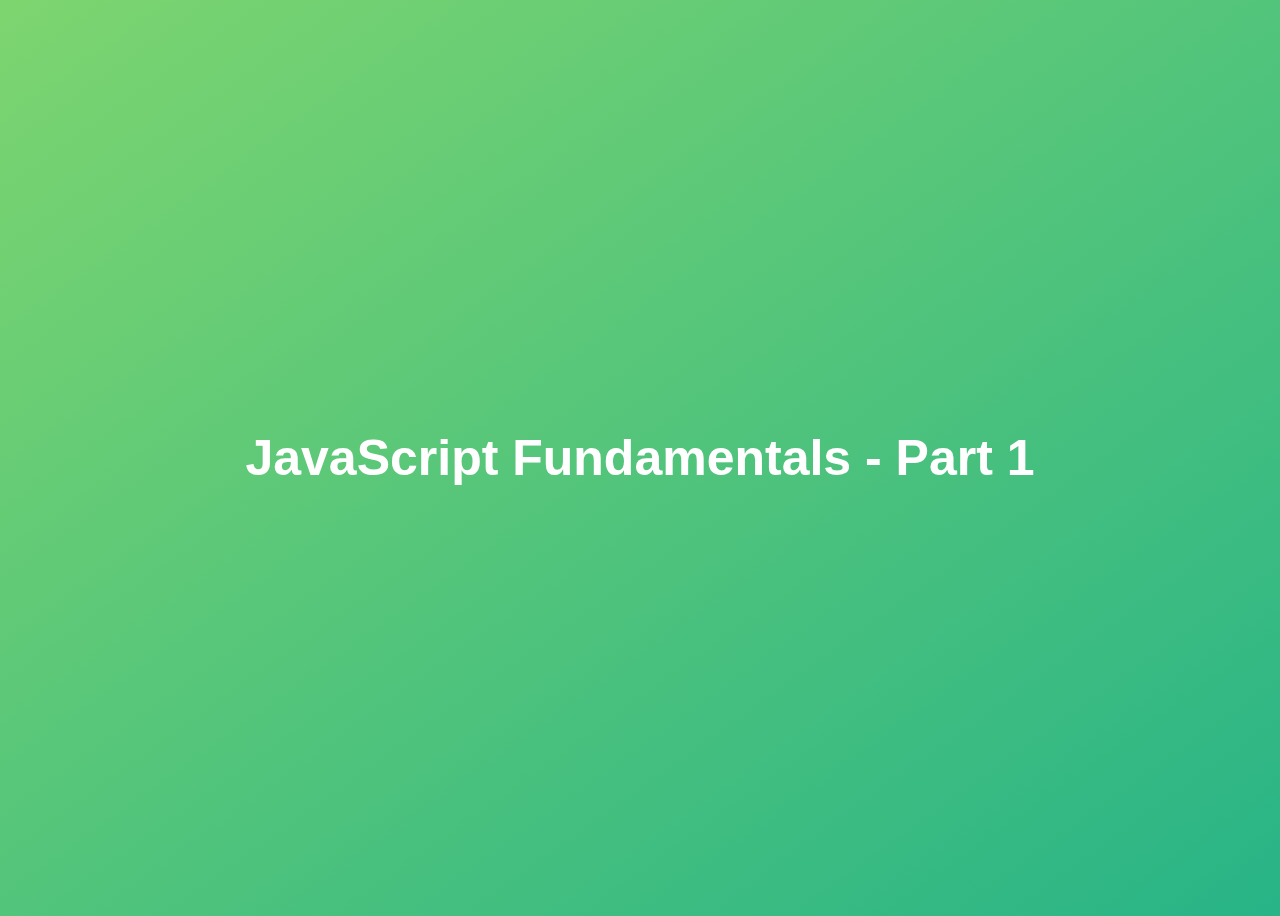
<file: 01-Fundamentals/index.html>
<!DOCTYPE html>
<html lang="en">
  <head>
    <meta charset="UTF-8" />
    <meta name="viewport" content="width=device-width, initial-scale=1.0" />
    <meta http-equiv="X-UA-Compatible" content="ie=edge" />
    <title>JavaScript Fundamentals – Part 1</title>
    <style>
        body {
            height: 100vh;
            display: flex;
            align-items: center;
            background: linear-gradient(to top left, #28b487, #7dd56f);
        }
        h1 {
            font-family: sans-serif;
            font-size: 50px;
            line-height: 1.3;
            width: 100%;
            padding: 30px;
            text-align: center;
            color: white;
        }
    </style>
    </head>
    <body>
        <h1>JavaScript Fundamentals - Part 1</h1>
        <script src="script.js"></script>
    </body>
</html>
</file>
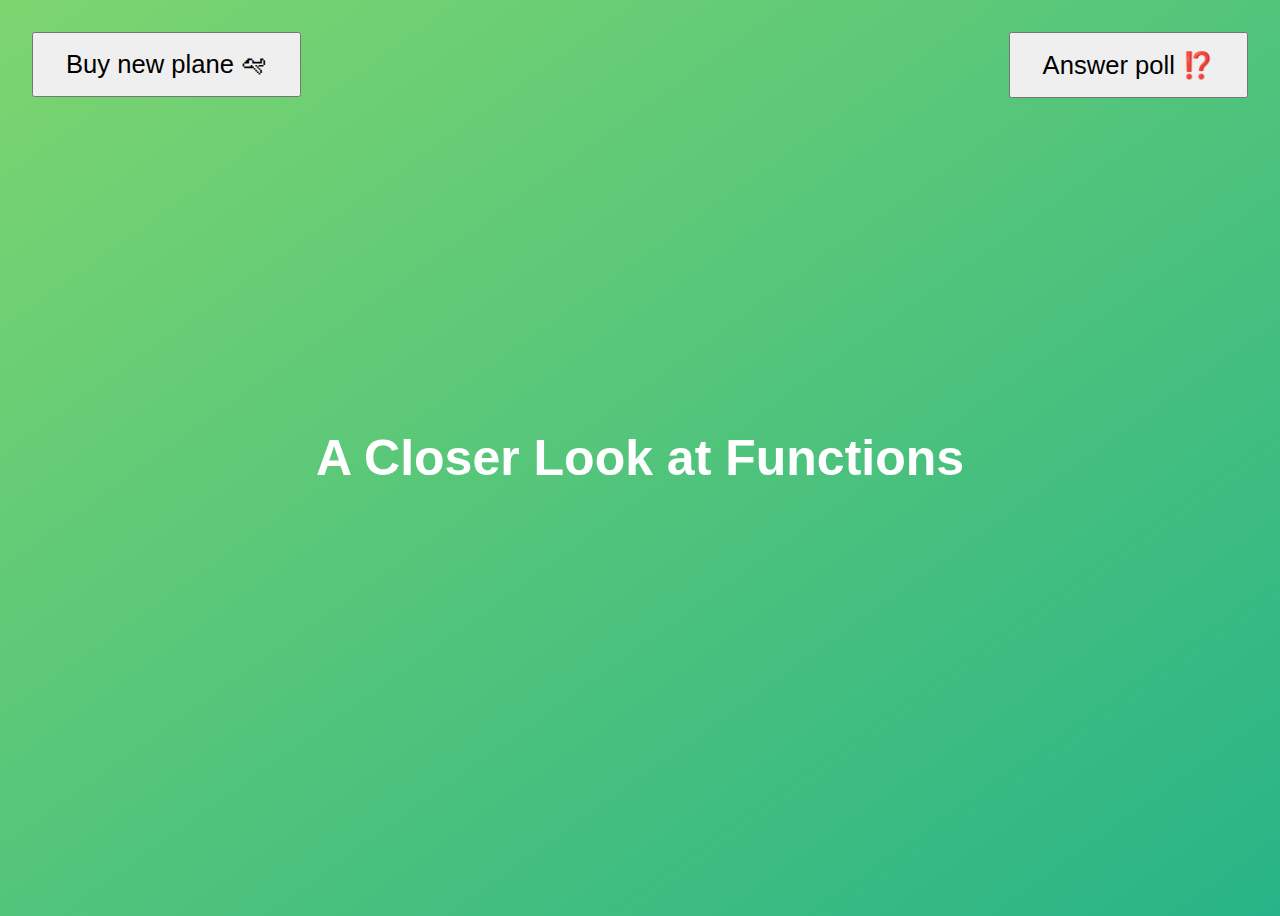
<file: 5-more_functions/index.html>
<!DOCTYPE html>
<html lang="en">
  <head>
    <meta charset="UTF-8" />
    <meta name="viewport" content="width=device-width, initial-scale=1.0" />
    <meta http-equiv="X-UA-Compatible" content="ie=edge" />
    <title>A Closer Look at Functions</title>
    <style>
      body {
        height: 100vh;
        display: flex;
        align-items: center;
        background: linear-gradient(to top left, #28b487, #7dd56f);
      }
      h1 {
        font-family: sans-serif;
        font-size: 50px;
        line-height: 1.3;
        width: 100%;
        padding: 30px;
        text-align: center;
        color: white;
      }
      .buy,
      .poll {
        font-size: 1.6rem;
        padding: 1rem 2rem;
        position: absolute;
        top: 2rem;
      }
      .buy {
        left: 2rem;
      }
      .poll {
        right: 2rem;
      }
    </style>
  </head>
  <body>
    <h1>A Closer Look at Functions</h1>
    <button class="buy">Buy new plane 🛩</button>
    <button class="poll">Answer poll ⁉️</button>
    <script src="bind.js"></script>
  </body>
</html>
</file>
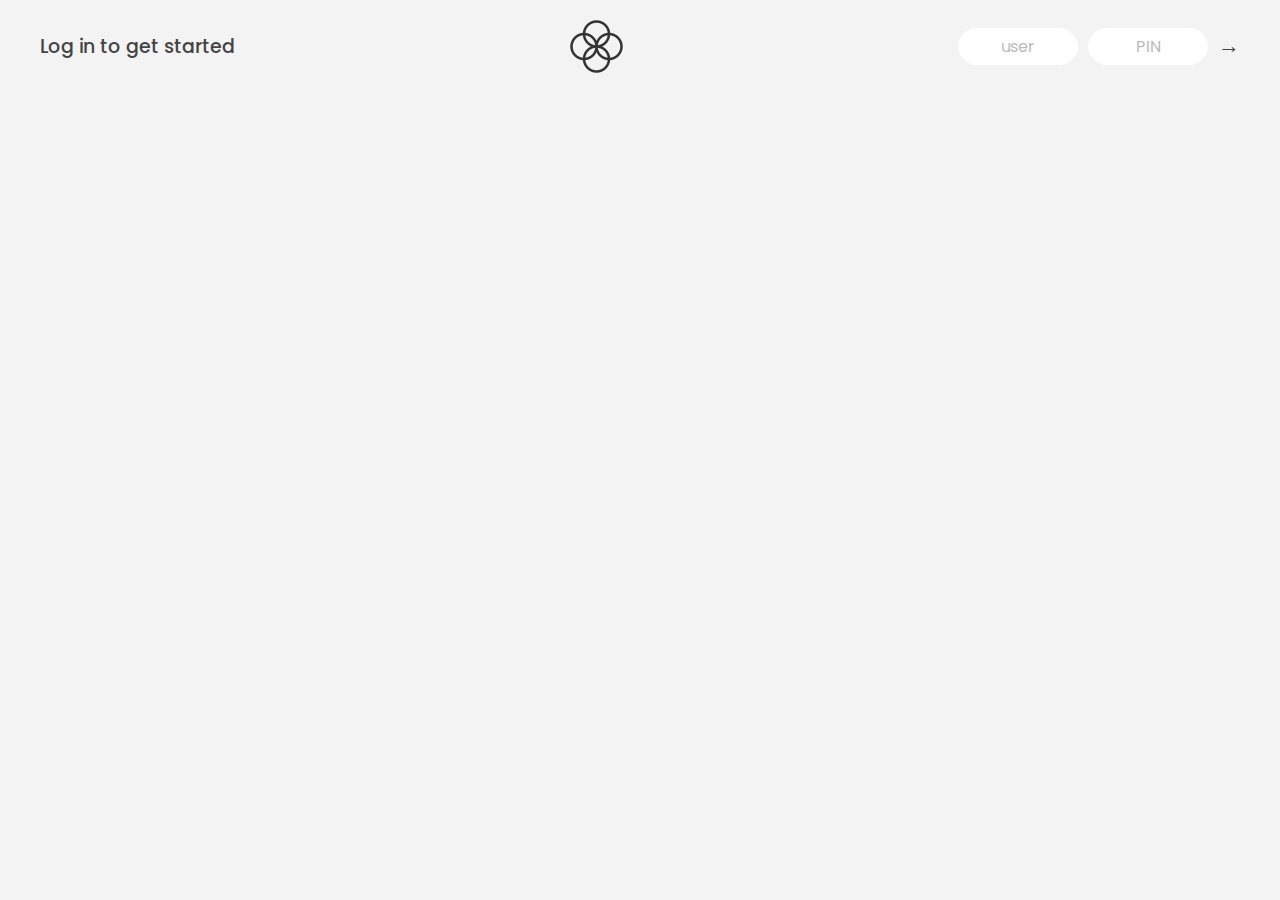
<file: 6-Numbers_Dates_Timers/index.html>
<!DOCTYPE html>
<html lang="en">
  <head>
    <meta charset="UTF-8" />
    <meta name="viewport" content="width=device-width, initial-scale=1.0" />
    <meta http-equiv="X-UA-Compatible" content="ie=edge" />
    <link rel="shortcut icon" type="image/png" href="/icon.png" />

    <link
      href="https://fonts.googleapis.com/css?family=Poppins:400,500,600&display=swap"
      rel="stylesheet"
    />

    <link rel="stylesheet" href="style.css" />
    <title>Bankist</title>
  </head>
  <body>
    <!-- TOP NAVIGATION -->
    <nav>
      <p class="welcome">Log in to get started</p>
      <img src="logo.png" alt="Logo" class="logo" />
      <form class="login">
        <input
          type="text"
          placeholder="user"
          class="login__input login__input--user"
        />
        <!-- In practice, use type="password" -->
        <input
          type="text"
          placeholder="PIN"
          maxlength="4"
          class="login__input login__input--pin"
        />
        <button class="login__btn">&rarr;</button>
      </form>
    </nav>

    <main class="app">
      <!-- BALANCE -->
      <div class="balance">
        <div>
          <p class="balance__label">Current balance</p>
          <p class="balance__date">
            As of <span class="date">05/03/2037</span>
          </p>
        </div>
        <p class="balance__value">0000€</p>
      </div>

      <!-- MOVEMENTS -->
      <div class="movements">
        <div class="movements__row">
          <div class="movements__type movements__type--deposit">2 deposit</div>
          <div class="movements__date">3 days ago</div>
          <div class="movements__value">4 000€</div>
        </div>
        <div class="movements__row">
          <div class="movements__type movements__type--withdrawal">
            1 withdrawal
          </div>
          <div class="movements__date">24/01/2037</div>
          <div class="movements__value">-378€</div>
        </div>
      </div>

      <!-- SUMMARY -->
      <div class="summary">
        <p class="summary__label">In</p>
        <p class="summary__value summary__value--in">0000€</p>
        <p class="summary__label">Out</p>
        <p class="summary__value summary__value--out">0000€</p>
        <p class="summary__label">Interest</p>
        <p class="summary__value summary__value--interest">0000€</p>
        <button class="btn--sort">&downarrow; SORT</button>
      </div>

      <!-- OPERATION: TRANSFERS -->
      <div class="operation operation--transfer">
        <h2>Transfer money</h2>
        <form class="form form--transfer">
          <input type="text" class="form__input form__input--to" />
          <input type="number" class="form__input form__input--amount" />
          <button class="form__btn form__btn--transfer">&rarr;</button>
          <label class="form__label">Transfer to</label>
          <label class="form__label">Amount</label>
        </form>
      </div>

      <!-- OPERATION: LOAN -->
      <div class="operation operation--loan">
        <h2>Request loan</h2>
        <form class="form form--loan">
          <input type="number" class="form__input form__input--loan-amount" />
          <button class="form__btn form__btn--loan">&rarr;</button>
          <label class="form__label form__label--loan">Amount</label>
        </form>
      </div>

      <!-- OPERATION: CLOSE -->
      <div class="operation operation--close">
        <h2>Close account</h2>
        <form class="form form--close">
          <input type="text" class="form__input form__input--user" />
          <input
            type="password"
            maxlength="6"
            class="form__input form__input--pin"
          />
          <button class="form__btn form__btn--close">&rarr;</button>
          <label class="form__label">Confirm user</label>
          <label class="form__label">Confirm PIN</label>
        </form>
      </div>

      <!-- LOGOUT TIMER -->
      <p class="logout-timer">
        You will be logged out in <span class="timer">05:00</span>
      </p>
    </main>

    <!-- <footer>
      &copy; by Jonas Schmedtmann. Don't claim as your own :)
    </footer> -->

    <script src="script.js"></script>
  </body>
</html>
</file>
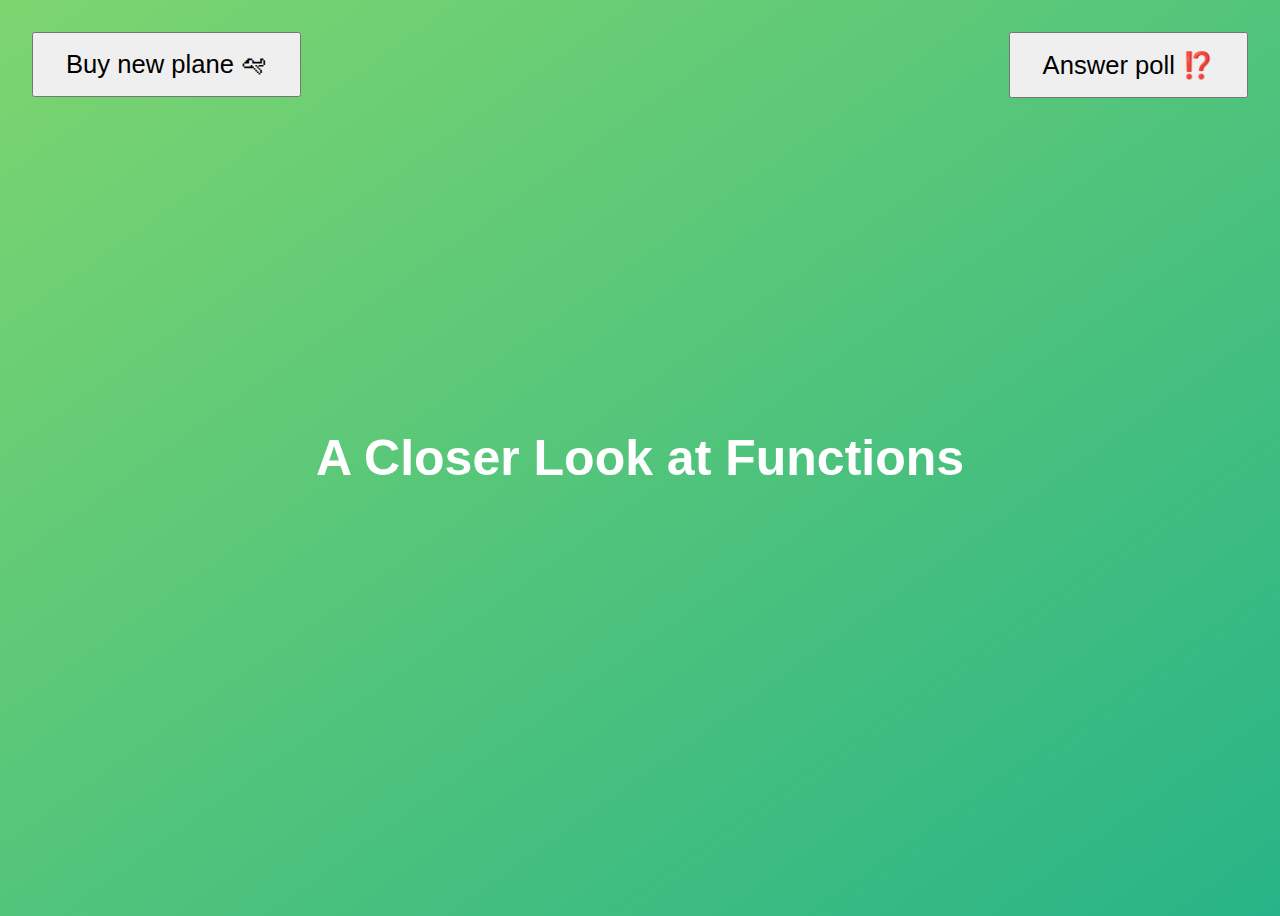
<file: 5-more_functions/simple-poll/index.html>
<!DOCTYPE html>
<html lang="en">
  <head>
    <meta charset="UTF-8" />
    <meta name="viewport" content="width=device-width, initial-scale=1.0" />
    <meta http-equiv="X-UA-Compatible" content="ie=edge" />
    <title>A Closer Look at Functions</title>
    <style>
      body {
        height: 100vh;
        display: flex;
        align-items: center;
        background: linear-gradient(to top left, #28b487, #7dd56f);
      }
      h1 {
        font-family: sans-serif;
        font-size: 50px;
        line-height: 1.3;
        width: 100%;
        padding: 30px;
        text-align: center;
        color: white;
      }
      .buy,
      .poll {
        font-size: 1.6rem;
        padding: 1rem 2rem;
        position: absolute;
        top: 2rem;
      }
      .buy {
        left: 2rem;
      }
      .poll {
        right: 2rem;
      }
    </style>
  </head>
  <body>
    <h1>A Closer Look at Functions</h1>
    <button class="buy">Buy new plane 🛩</button>
    <button class="poll">Answer poll ⁉️</button>
    <script src="script.js"></script>
  </body>
</html>
</file>
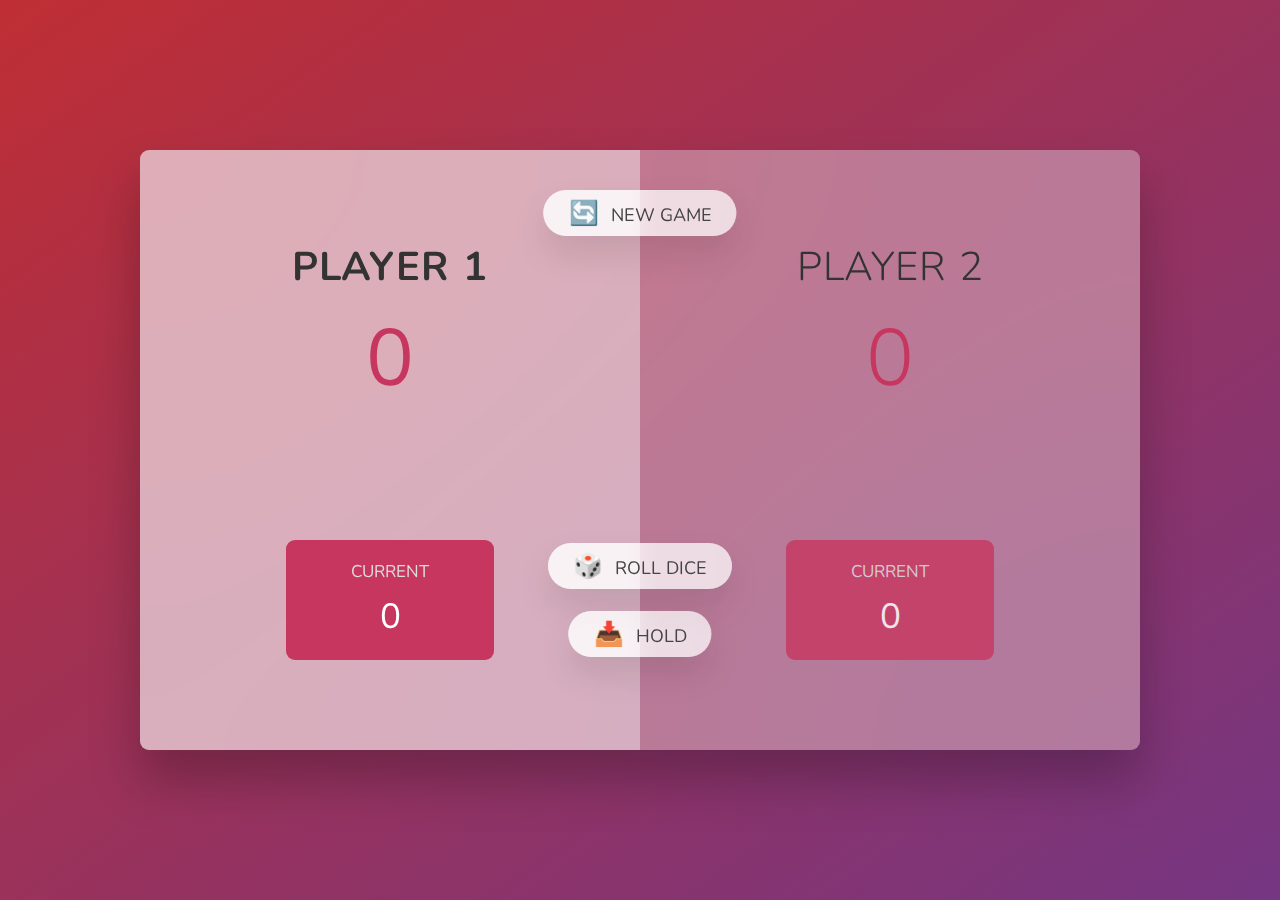
<file: DOM_AND_EVENTS_FUNDAMENTALS/dice-game/index.html>
<!DOCTYPE html>
<html lang="en">
  <head>
    <meta charset="UTF-8" />
    <meta name="viewport" content="width=device-width, initial-scale=1.0" />
    <meta http-equiv="X-UA-Compatible" content="ie=edge" />
    <link rel="stylesheet" href="style.css" />
    <title>Pig Game</title>
  </head>
  <body>
    <main>
      <section class="player player--0 player--active">
        <h2 class="name" id="name--0">Player 1</h2>
        <p class="score" id="score--0">43</p>
        <div class="current">
          <p class="current-label">Current</p>
          <p class="current-score" id="current--0">0</p>
        </div>
      </section>
      <section class="player player--1">
        <h2 class="name" id="name--1">Player 2</h2>
        <p class="score" id="score--1">24</p>
        <div class="current">
          <p class="current-label">Current</p>
          <p class="current-score" id="current--1">0</p>
        </div>
      </section>

      <img src="dice-5.png" alt="Playing dice" class="dice" />
      <button class="btn btn--new">🔄 New game</button>
      <button class="btn btn--roll">🎲 Roll dice</button>
      <button class="btn btn--hold">📥 Hold</button>
    </main>
    <script src="script.js"></script>
  </body>
</html>
</file>
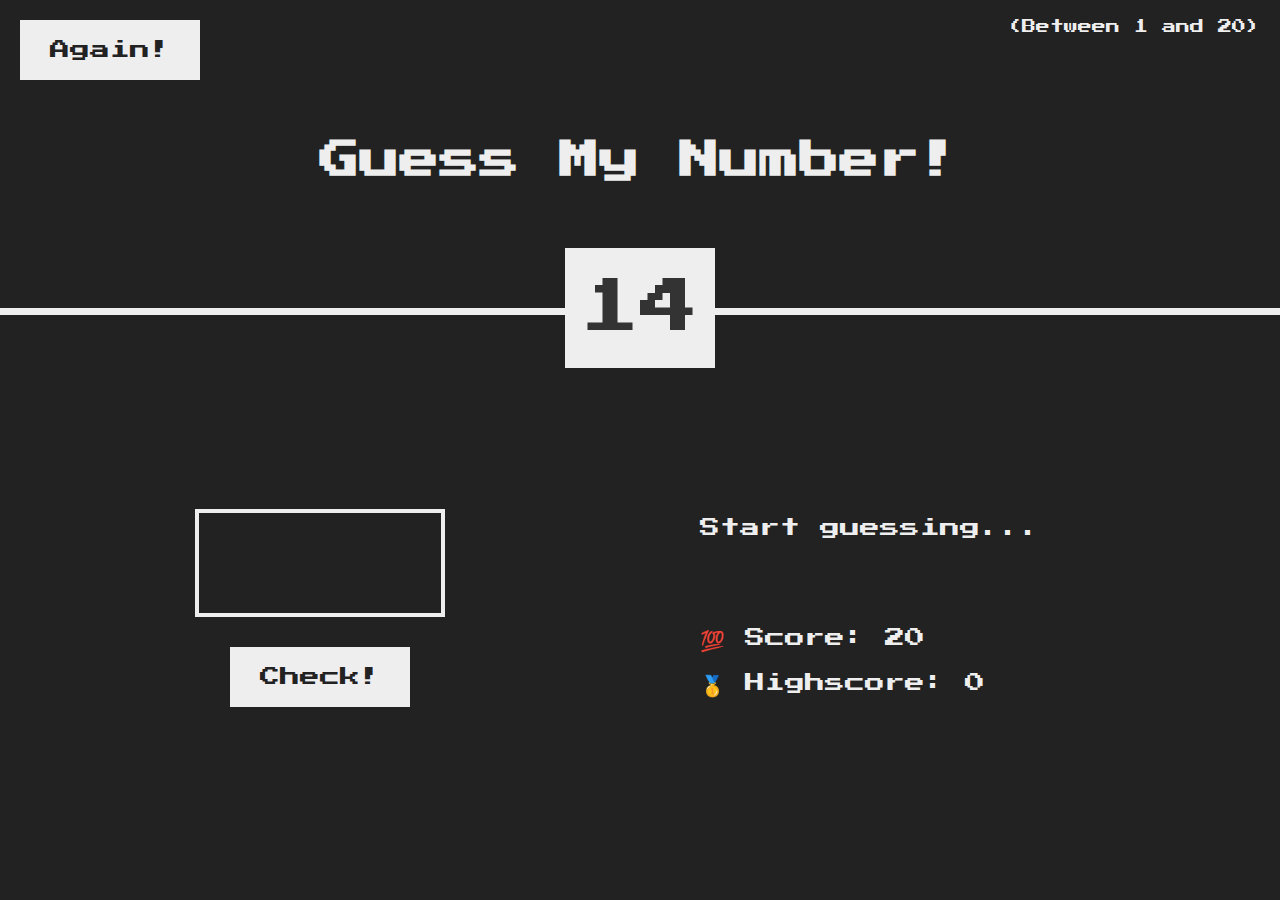
<file: DOM_AND_EVENTS_FUNDAMENTALS/guess_me/index.html>
<!DOCTYPE html>
<html lang="en">
  <head>
    <meta charset="UTF-8" />
    <meta name="viewport" content="width=device-width, initial-scale=1.0" />
    <meta http-equiv="X-UA-Compatible" content="ie=edge" />
    <link rel="stylesheet" href="style.css" />
    <title>Guess My Number!</title>
  </head>
  <body>
    <header>
      <h1>Guess My Number!</h1>
      <p class="between">(Between 1 and 20)</p>
      <button class="btn again reset">Again!</button>
      <div class="number">?</div>
    </header>
    <main>
      <section class="left">
        <input type="number" class="guess" />
        <button class="btn check">Check!</button>
      </section>
      <section class="right">
        <p class="message">Start guessing...</p>
        <p class="label-score">💯 Score: <span class="score">20</span></p>
        <p class="label-highscore">
          🥇 Highscore: <span class="highscore">0</span>
        </p>
      </section>
    </main>
    <script src="script.js"></script>
  </body>
</html>
</file>
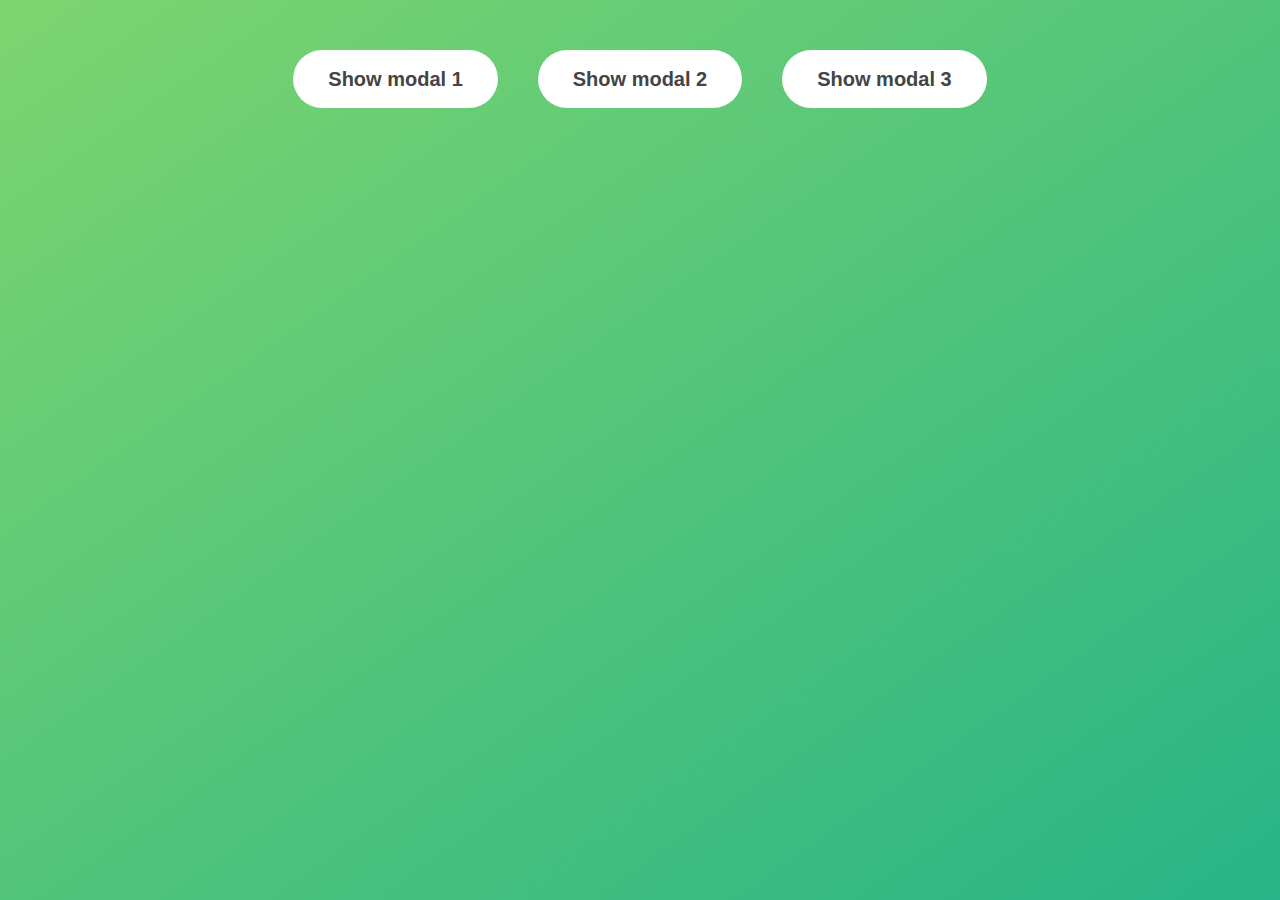
<file: DOM_AND_EVENTS_FUNDAMENTALS/modal-window/index.html>
<!DOCTYPE html>
<html lang="en">
  <head>
    <meta charset="UTF-8" />
    <meta name="viewport" content="width=device-width, initial-scale=1.0" />
    <meta http-equiv="X-UA-Compatible" content="ie=edge" />
    <link rel="stylesheet" href="style.css" />
    <title>Modal window</title>
  </head>
  <body>
    <button class="show-modal">Show modal 1</button>
    <button class="show-modal">Show modal 2</button>
    <button class="show-modal">Show modal 3</button>

    <div class="modal hidden">
      <button class="close-modal">&times;</button>
      <h1>I'm a modal window 😍</h1>
      <p>
        Lorem ipsum dolor sit amet, consectetur adipisicing elit, sed do eiusmod
        tempor incididunt ut labore et dolore magna aliqua. Ut enim ad minim
        veniam, quis nostrud exercitation ullamco laboris nisi ut aliquip ex ea
        commodo consequat. Duis aute irure dolor in reprehenderit in voluptate
        velit esse cillum dolore eu fugiat nulla pariatur. Excepteur sint
        occaecat cupidatat non proident, sunt in culpa qui officia deserunt
        mollit anim id est laborum.
      </p>
    </div>
    <div class="overlay hidden"></div>

    <script src="script.js"></script>
  </body>
</html>
</file>
<file: 6-Numbers_Dates_Timers/style.css>
/*
 * Use this CSS to learn some intersting techniques,
 * in case you're wondering how I built the UI.
 * Have fun! 😁
 */

* {
  margin: 0;
  padding: 0;
  box-sizing: inherit;
}

html {
  font-size: 62.5%;
  box-sizing: border-box;
}

body {
  font-family: "Poppins", sans-serif;
  color: #444;
  background-color: #f3f3f3;
  height: 100vh;
  padding: 2rem;
}

nav {
  display: flex;
  justify-content: space-between;
  align-items: center;
  padding: 0 2rem;
}

.welcome {
  font-size: 1.9rem;
  font-weight: 500;
}

.logo {
  height: 5.25rem;
}

.login {
  display: flex;
}

.login__input {
  border: none;
  padding: 0.5rem 2rem;
  font-size: 1.6rem;
  font-family: inherit;
  text-align: center;
  width: 12rem;
  border-radius: 10rem;
  margin-right: 1rem;
  color: inherit;
  border: 1px solid #fff;
  transition: all 0.3s;
}

.login__input:focus {
  outline: none;
  border: 1px solid #ccc;
}

.login__input::placeholder {
  color: #bbb;
}

.login__btn {
  border: none;
  background: none;
  font-size: 2.2rem;
  color: inherit;
  cursor: pointer;
  transition: all 0.3s;
}

.login__btn:hover,
.login__btn:focus,
.btn--sort:hover,
.btn--sort:focus {
  outline: none;
  color: #777;
}

/* MAIN */
.app {
  position: relative;
  max-width: 100rem;
  margin: 4rem auto;
  display: grid;
  grid-template-columns: 4fr 3fr;
  grid-template-rows: auto repeat(3, 15rem) auto;
  gap: 2rem;

  /* NOTE This creates the fade in/out anumation */
  opacity: 0;
  transition: all 1s;
}

.balance {
  grid-column: 1 / span 2;
  display: flex;
  align-items: flex-end;
  justify-content: space-between;
  margin-bottom: 2rem;
}

.balance__label {
  font-size: 2.2rem;
  font-weight: 500;
  margin-bottom: -0.2rem;
}

.balance__date {
  font-size: 1.4rem;
  color: #888;
}

.balance__value {
  font-size: 4.5rem;
  font-weight: 400;
}

/* MOVEMENTS */
.movements {
  grid-row: 2 / span 3;
  background-color: #fff;
  border-radius: 1rem;
  overflow: scroll;
}

.movements__row {
  padding: 2.25rem 4rem;
  display: flex;
  align-items: center;
  border-bottom: 1px solid #eee;
}

.movements__type {
  font-size: 1.1rem;
  text-transform: uppercase;
  font-weight: 500;
  color: #fff;
  padding: 0.1rem 1rem;
  border-radius: 10rem;
  margin-right: 2rem;
}

.movements__date {
  font-size: 1.1rem;
  text-transform: uppercase;
  font-weight: 500;
  color: #666;
}

.movements__type--deposit {
  background-image: linear-gradient(to top left, #39b385, #9be15d);
}

.movements__type--withdrawal {
  background-image: linear-gradient(to top left, #e52a5a, #ff585f);
}

.movements__value {
  font-size: 1.7rem;
  margin-left: auto;
}

/* SUMMARY */
.summary {
  grid-row: 5 / 6;
  display: flex;
  align-items: baseline;
  padding: 0 0.3rem;
  margin-top: 1rem;
}

.summary__label {
  font-size: 1.2rem;
  font-weight: 500;
  text-transform: uppercase;
  margin-right: 0.8rem;
}

.summary__value {
  font-size: 2.2rem;
  margin-right: 2.5rem;
}

.summary__value--in,
.summary__value--interest {
  color: #66c873;
}

.summary__value--out {
  color: #f5465d;
}

.btn--sort {
  margin-left: auto;
  border: none;
  background: none;
  font-size: 1.3rem;
  font-weight: 500;
  cursor: pointer;
}

/* OPERATIONS */
.operation {
  border-radius: 1rem;
  padding: 3rem 4rem;
  color: #333;
}

.operation--transfer {
  background-image: linear-gradient(to top left, #ffb003, #ffcb03);
}

.operation--loan {
  background-image: linear-gradient(to top left, #39b385, #9be15d);
}

.operation--close {
  background-image: linear-gradient(to top left, #e52a5a, #ff585f);
}

h2 {
  margin-bottom: 1.5rem;
  font-size: 1.7rem;
  font-weight: 600;
  color: #333;
}

.form {
  display: grid;
  grid-template-columns: 2.5fr 2.5fr 1fr;
  grid-template-rows: auto auto;
  gap: 0.4rem 1rem;
}

/* Exceptions for interst */
.form.form--loan {
  grid-template-columns: 2.5fr 1fr 2.5fr;
}
.form__label--loan {
  grid-row: 2;
}
/* End exceptions */

.form__input {
  width: 100%;
  border: none;
  background-color: rgba(255, 255, 255, 0.4);
  font-family: inherit;
  font-size: 1.5rem;
  text-align: center;
  color: #333;
  padding: 0.3rem 1rem;
  border-radius: 0.7rem;
  transition: all 0.3s;
}

.form__input:focus {
  outline: none;
  background-color: rgba(255, 255, 255, 0.6);
}

.form__label {
  font-size: 1.3rem;
  text-align: center;
}

.form__btn {
  border: none;
  border-radius: 0.7rem;
  font-size: 1.8rem;
  background-color: #fff;
  cursor: pointer;
  transition: all 0.3s;
}

.form__btn:focus {
  outline: none;
  background-color: rgba(255, 255, 255, 0.8);
}

.logout-timer {
  padding: 0 0.3rem;
  margin-top: 1.9rem;
  text-align: right;
  font-size: 1.25rem;
}

.timer {
  font-weight: 600;
}
</file>
<file: DOM_AND_EVENTS_FUNDAMENTALS/dice-game/style.css>
@import url("https://fonts.googleapis.com/css2?family=Nunito&display=swap");

* {
  margin: 0;
  padding: 0;
  box-sizing: inherit;
}

html {
  font-size: 62.5%;
  box-sizing: border-box;
}

body {
  font-family: "Nunito", sans-serif;
  font-weight: 400;
  height: 100vh;
  color: #333;
  background-image: linear-gradient(to top left, #753682 0%, #bf2e34 100%);
  display: flex;
  align-items: center;
  justify-content: center;
}

main {
  position: relative;
  width: 100rem;
  height: 60rem;
  background-color: rgba(255, 255, 255, 0.35);
  backdrop-filter: blur(200px);
  filter: blur();
  box-shadow: 0 3rem 5rem rgba(0, 0, 0, 0.25);
  border-radius: 9px;
  overflow: hidden;
  display: flex;
}

.player {
  flex: 50%;
  padding: 9rem;
  display: flex;
  flex-direction: column;
  align-items: center;
  transition: all 0.75s;
}

/* ELEMENTS */
.name {
  position: relative;
  font-size: 4rem;
  text-transform: uppercase;
  letter-spacing: 1px;
  word-spacing: 2px;
  font-weight: 300;
  margin-bottom: 1rem;
}

.score {
  font-size: 8rem;
  font-weight: 300;
  color: #c7365f;
  margin-bottom: auto;
}

.player--active {
  background-color: rgba(255, 255, 255, 0.4);
}
.player--active .name {
  font-weight: 700;
}
.player--active .score {
  font-weight: 400;
}

.player--active .current {
  opacity: 1;
}

.current {
  background-color: #c7365f;
  opacity: 0.8;
  border-radius: 9px;
  color: #fff;
  width: 65%;
  padding: 2rem;
  text-align: center;
  transition: all 0.75s;
}

.current-label {
  text-transform: uppercase;
  margin-bottom: 1rem;
  font-size: 1.7rem;
  color: #ddd;
}

.current-score {
  font-size: 3.5rem;
}

/* ABSOLUTE POSITIONED ELEMENTS */
.btn {
  position: absolute;
  left: 50%;
  transform: translateX(-50%);
  color: #444;
  background: none;
  border: none;
  font-family: inherit;
  font-size: 1.8rem;
  text-transform: uppercase;
  cursor: pointer;
  font-weight: 400;
  transition: all 0.2s;

  background-color: white;
  background-color: rgba(255, 255, 255, 0.6);
  backdrop-filter: blur(10px);

  padding: 0.7rem 2.5rem;
  border-radius: 50rem;
  box-shadow: 0 1.75rem 3.5rem rgba(0, 0, 0, 0.1);
}

.btn::first-letter {
  font-size: 2.4rem;
  display: inline-block;
  margin-right: 0.7rem;
}

.btn--new {
  top: 4rem;
}
.btn--roll {
  top: 39.3rem;
}
.btn--hold {
  top: 46.1rem;
}

.btn:active {
  transform: translate(-50%, 3px);
  box-shadow: 0 1rem 2rem rgba(0, 0, 0, 0.15);
}

.btn:focus {
  outline: none;
}

.dice {
  position: absolute;
  left: 50%;
  top: 16.5rem;
  transform: translateX(-50%);
  height: 10rem;
  box-shadow: 0 2rem 5rem rgba(0, 0, 0, 0.2);
}

.player--winner {
  background-color: #2f2f2f;
}

.player--winner .name {
  font-weight: 700;
  color: #c7365f;
}

.hidden {
  display: none;
}
</file>
<file: DOM_AND_EVENTS_FUNDAMENTALS/guess_me/style.css>
@import url("https://fonts.googleapis.com/css?family=Press+Start+2P&display=swap");

* {
  margin: 0;
  padding: 0;
  box-sizing: inherit;
}

html {
  font-size: 62.5%;
  box-sizing: border-box;
}

body {
  font-family: "Press Start 2P", sans-serif;
  color: #eee;
  background-color: #222;
  /* background-color: #60b347; */
}

/* LAYOUT */
header {
  position: relative;
  height: 35vh;
  border-bottom: 7px solid #eee;
}

main {
  height: 65vh;
  color: #eee;
  display: flex;
  align-items: center;
  justify-content: space-around;
}

.left {
  width: 52rem;
  display: flex;
  flex-direction: column;
  align-items: center;
}

.right {
  width: 52rem;
  font-size: 2rem;
}

/* ELEMENTS STYLE */
h1 {
  font-size: 4rem;
  text-align: center;
  position: absolute;
  width: 100%;
  top: 52%;
  left: 50%;
  transform: translate(-50%, -50%);
}

.number {
  background: #eee;
  color: #333;
  font-size: 6rem;
  width: 15rem;
  padding: 3rem 0rem;
  text-align: center;
  position: absolute;
  bottom: 0;
  left: 50%;
  transform: translate(-50%, 50%);
}

.between {
  font-size: 1.4rem;
  position: absolute;
  top: 2rem;
  right: 2rem;
}

.again {
  position: absolute;
  top: 2rem;
  left: 2rem;
}

.guess {
  background: none;
  border: 4px solid #eee;
  font-family: inherit;
  color: inherit;
  font-size: 5rem;
  padding: 2.5rem;
  width: 25rem;
  text-align: center;
  display: block;
  margin-bottom: 3rem;
}

.btn {
  border: none;
  background-color: #eee;
  color: #222;
  font-size: 2rem;
  font-family: inherit;
  padding: 2rem 3rem;
  cursor: pointer;
}

.btn:hover {
  background-color: #ccc;
}

.message {
  margin-bottom: 8rem;
  height: 3rem;
}

.label-score {
  margin-bottom: 2rem;
}
</file>
<file: DOM_AND_EVENTS_FUNDAMENTALS/modal-window/style.css>
* {
  margin: 0;
  padding: 0;
  box-sizing: inherit;
}

html {
  font-size: 62.5%;
  box-sizing: border-box;
}

body {
  font-family: sans-serif;
  color: #333;
  line-height: 1.5;
  height: 100vh;
  position: relative;
  display: flex;
  align-items: flex-start;
  justify-content: center;
  background: linear-gradient(to top left, #28b487, #7dd56f);
}

.show-modal {
  font-size: 2rem;
  font-weight: 600;
  padding: 1.75rem 3.5rem;
  margin: 5rem 2rem;
  border: none;
  background-color: #fff;
  color: #444;
  border-radius: 10rem;
  cursor: pointer;
}

.close-modal {
  position: absolute;
  top: 1.2rem;
  right: 2rem;
  font-size: 5rem;
  color: #333;
  cursor: pointer;
  border: none;
  background: none;
}

h1 {
  font-size: 2.5rem;
  margin-bottom: 2rem;
}

p {
  font-size: 1.8rem;
}

/* -------------------------- */
/* CLASSES TO MAKE MODAL WORK */
.hidden {
  display: none;
}

.modal {
  position: absolute;
  top: 50%;
  left: 50%;
  transform: translate(-50%, -50%);
  width: 70%;

  background-color: white;
  padding: 6rem;
  border-radius: 5px;
  box-shadow: 0 3rem 5rem rgba(0, 0, 0, 0.3);
  z-index: 10;
}

.overlay {
  position: absolute;
  top: 0;
  left: 0;
  width: 100%;
  height: 100%;
  background-color: rgba(0, 0, 0, 0.6);
  backdrop-filter: blur(3px);
  z-index: 5;
}
</file>
